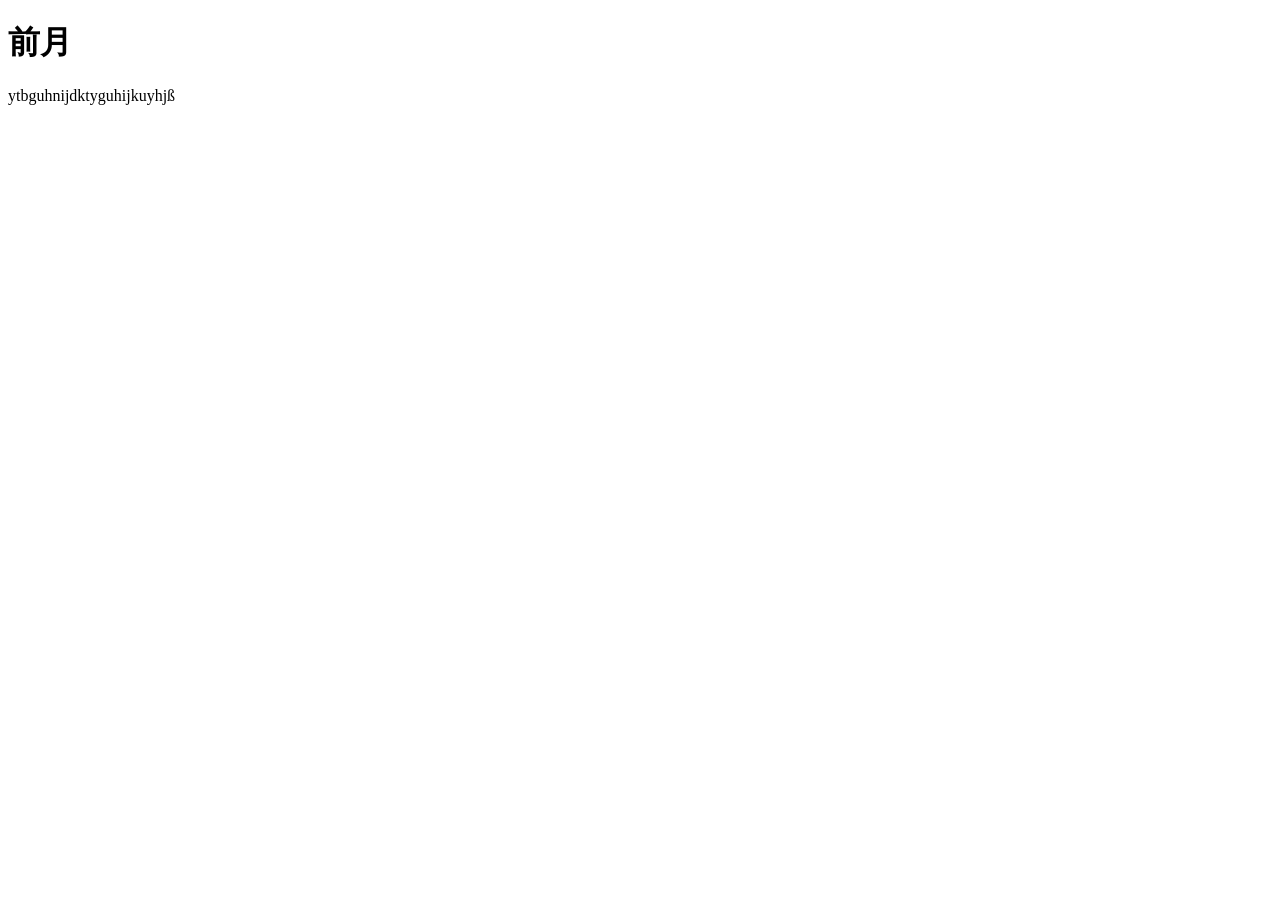
<file: 0714/index.html>
<!DOCTYPE html>
<html lang="en">
<head>
    <meta charset="UTF-8">
    <meta name="viewport" content="width=device-width, initial-scale=1.0">
    <title>Document</title>
</head>
<body>
    <script>
        let now;
        now = new Date();
        check = now.getDate();
        if(check <=15){
            document.write("<h1>","前月","</h1>")
        }else{
            document.write("<h1>","後月","</h1>")
        }
    </script>
</body>
</html>ytbguhnijdktyguhijkuyhjß
</file>
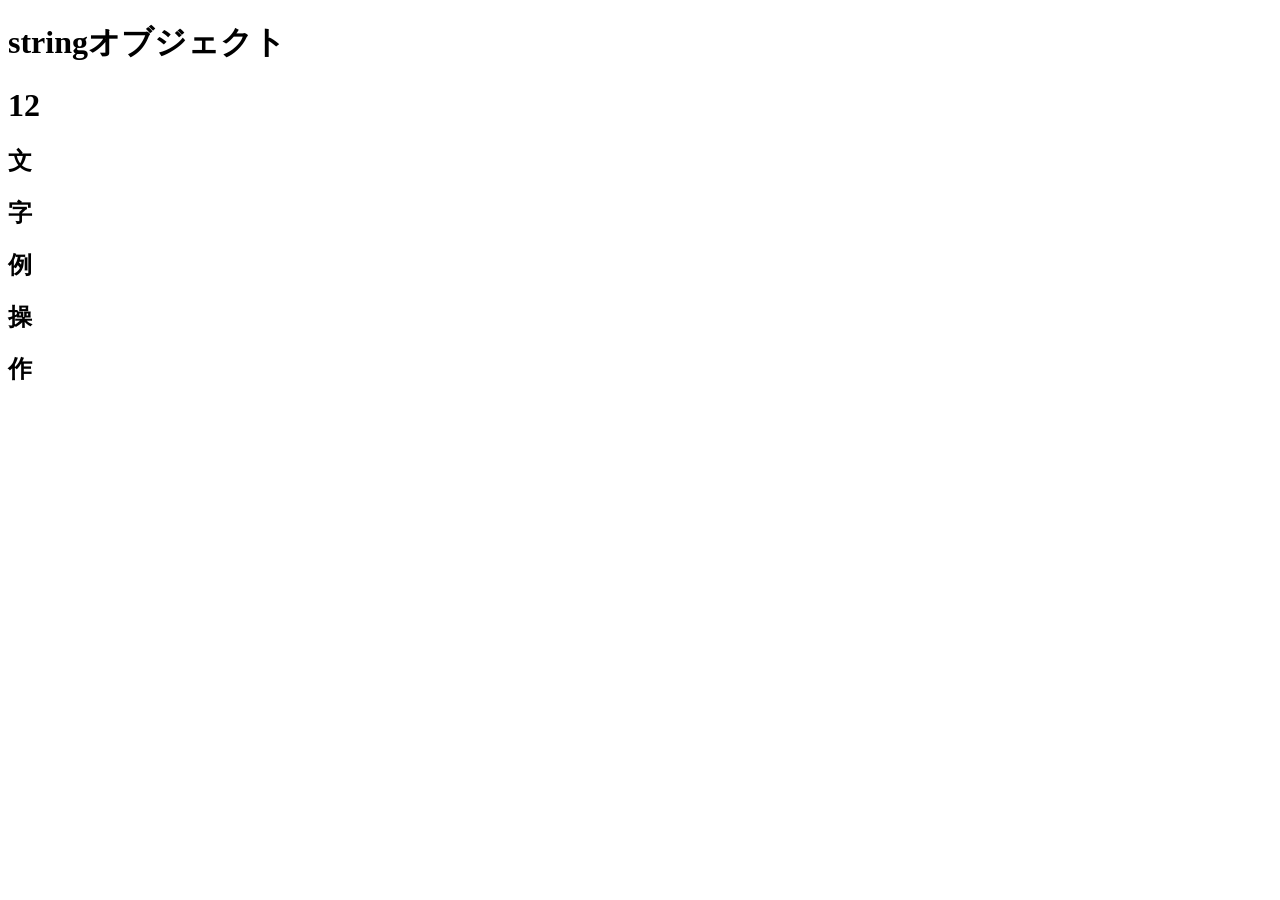
<file: 0714/0715/index.html>
<!DOCTYPE html>
<html lang="en">
<head>
    <meta charset="UTF-8">
    <meta name="viewport" content="width=device-width, initial-scale=1.0">
    <title>Document</title>
</head>
<body>
    <script>
        let strl = new String("stringオブジェクト");
        document.write("<h1>", strl,"</h1>");
        document.write("<h1>", strl.length,"</h1>");
        let str2 = new String("文字例操作"); 
        for(let i = 0; i <= (str2.length -1); i++){
            document.write("<h2>",str2.charAt(i),"</h2>");
        }
        
    </script>
</body>
</html>
</file>
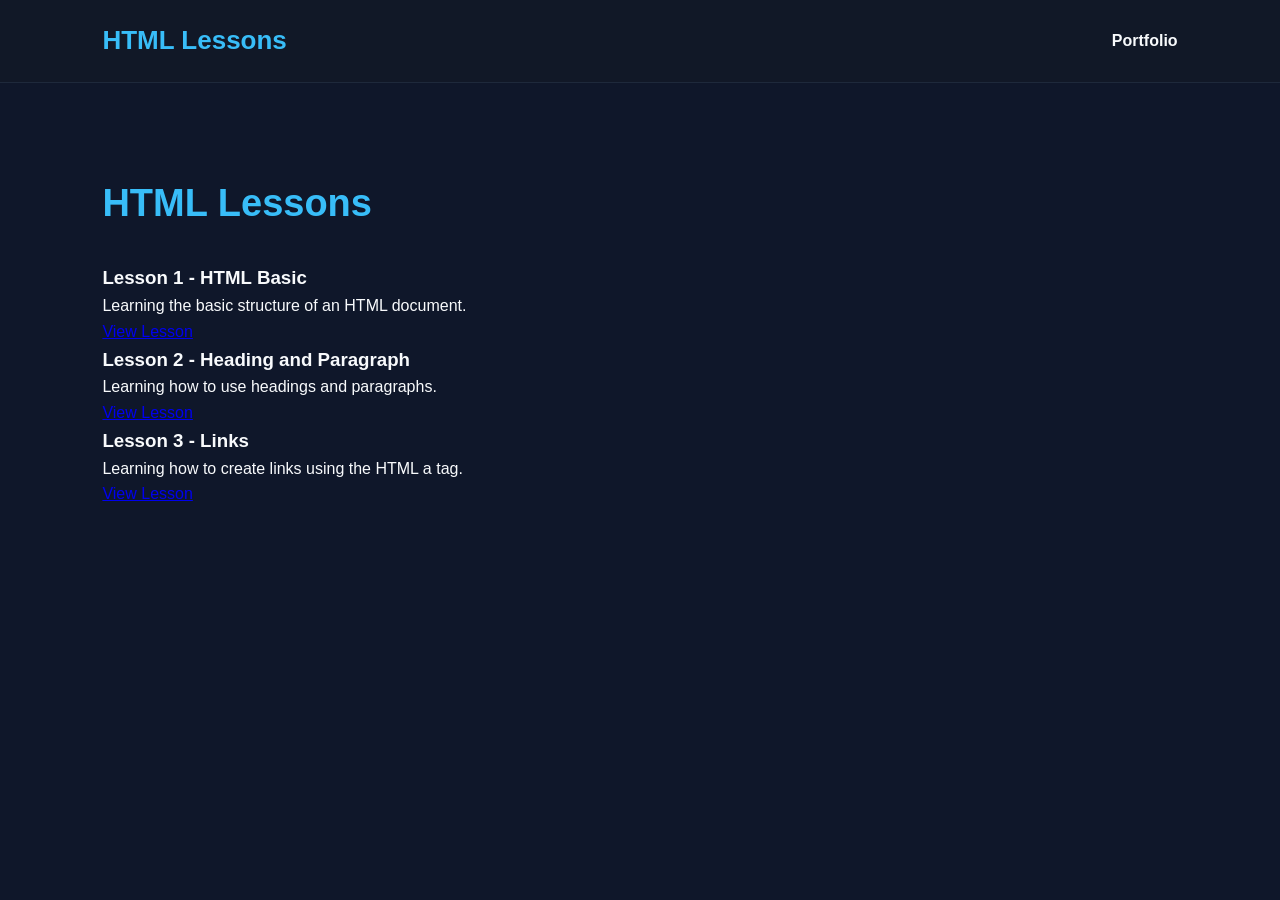
<file: html.html>
<!DOCTYPE html>
<html lang="en">

<head>
    <meta charset="UTF-8">
    <meta name="viewport" content="width=device-width, initial-scale=1.0">

    <title>HTML Lessons</title>

    <link rel="stylesheet" href="style.css">
</head>

<body>

    <header>

        <h1>HTML Lessons</h1>

        <nav>
            <a href="index.html">Portfolio</a>
        </nav>

    </header>

    <main>

        <section id="html-lessons">

            <h2>HTML Lessons</h2>

            <div class="lesson">

                <h3>Lesson 1 - HTML Basic</h3>

                <p>
                    Learning the basic structure of an HTML document.
                </p>

                <a href="html=lesson1.html">
                    View Lesson
                </a>

            </div>

            <div class="lesson">

                <h3>Lesson 2 - Heading and Paragraph</h3>

                <p>
                    Learning how to use headings and paragraphs.
                </p>

                <a href="html=lesson2.html">
                    View Lesson
                </a>

            </div>

            <div class="lesson">

                <h3>Lesson 3 - Links</h3>

                <p>
                    Learning how to create links using the HTML a tag.
                </p>

                <a href="html=lesson3.html">
                    View Lesson
                </a>

            </div>

        </section>

    </main>

</body>

</html>
</file>
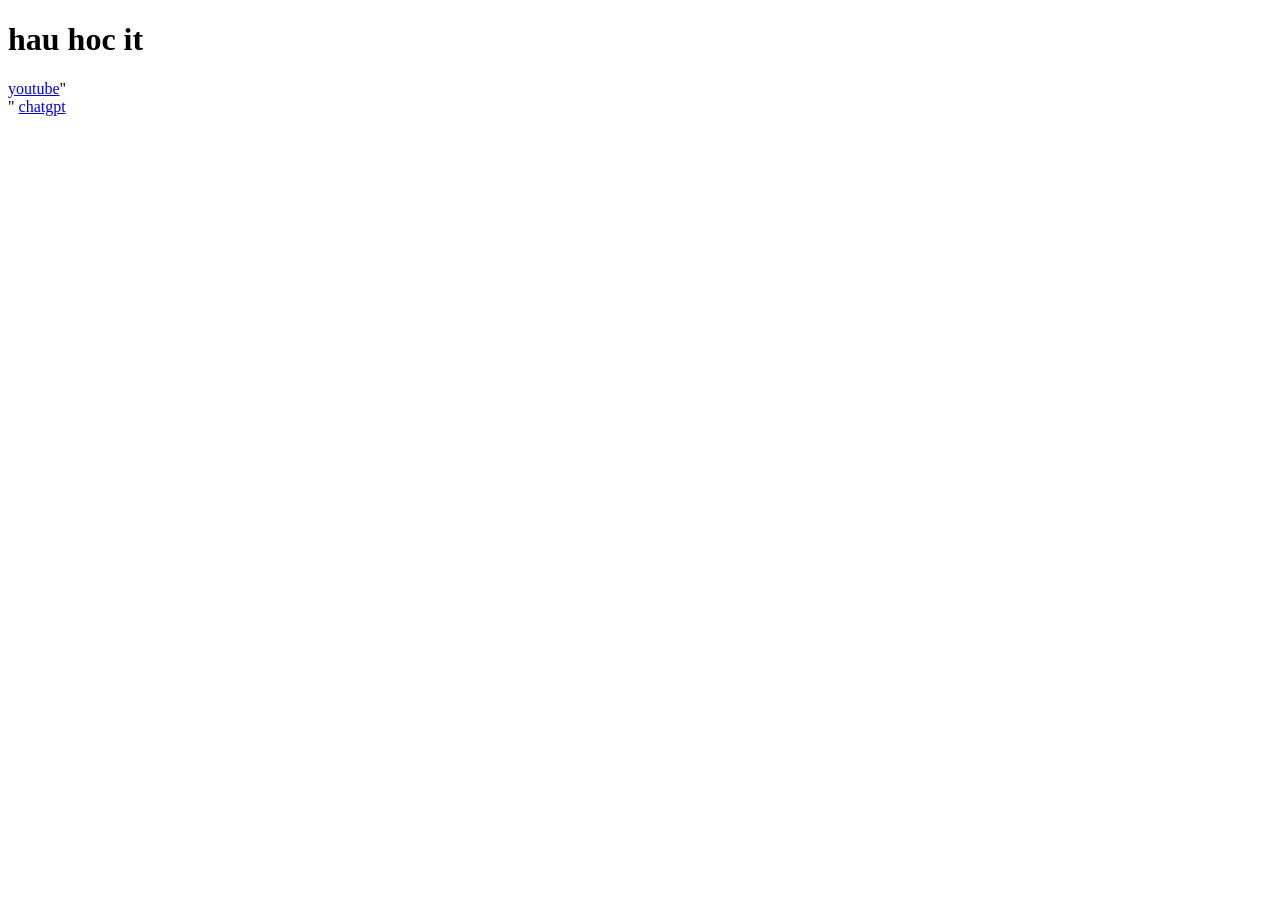
<file: html=lesson1.html>
<!DOCTYPE html>
<html lang="en">

<head>
    <meta charset="UTF-8">
    <title>HTML Lesson 1</title>
</head>

<body>
    <header>
        <h1> hau hoc it</h1>
        <nav>
            <a href="https://www.youtube.com/watch?v=oph8XwyFPEQ&list=RD1PycREBTlcc&index=2">youtube</a>"<br>"
            <a href="https://chatgpt.com/c/6aa5709d-4400-83e8-a575-a5b5c95f1a16">chatgpt</a>

        </nav>
    </header>

    

</body>

</html>
</file>
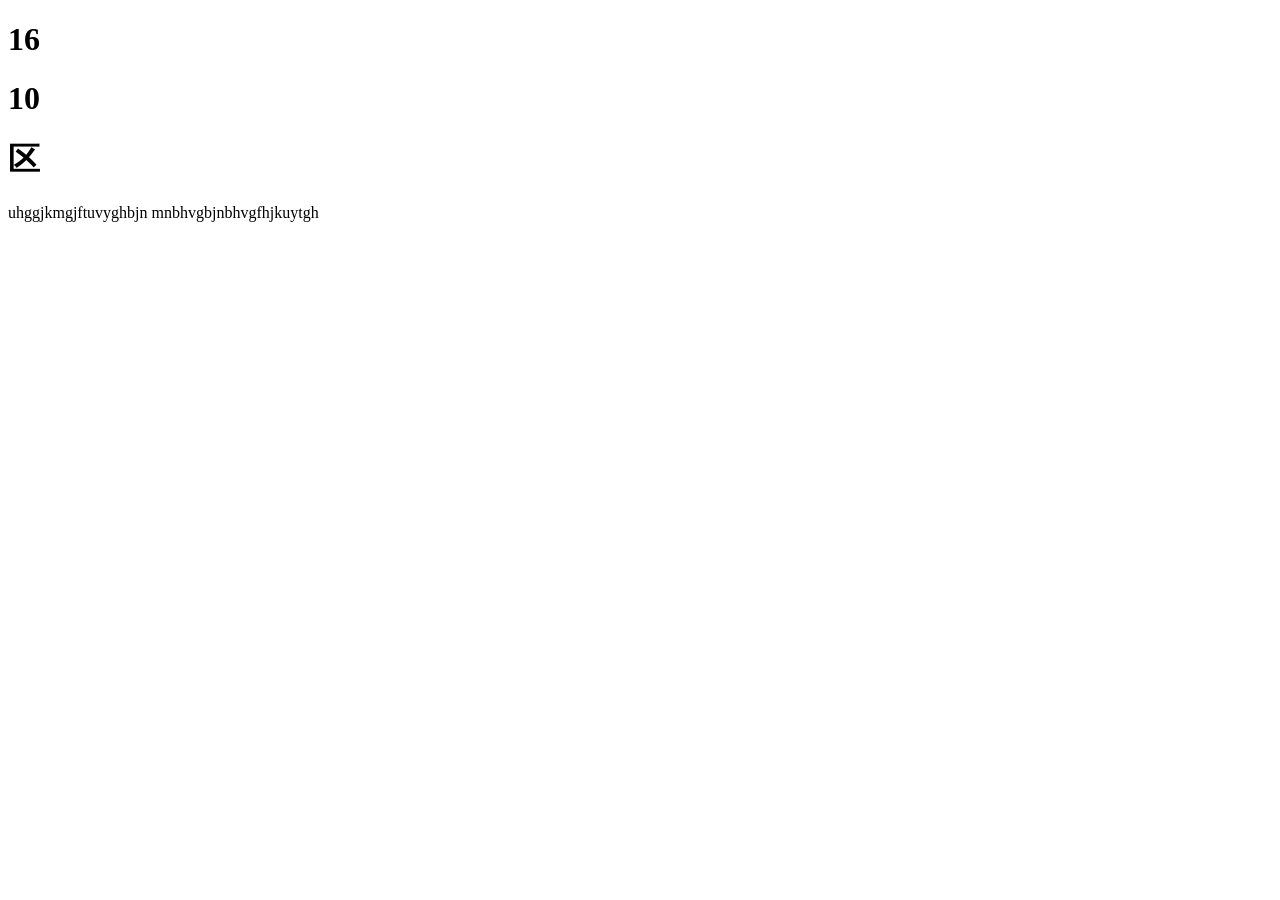
<file: 0714/hau.html>
<!DOCTYPE html>
<html lang="en">
<head>
    <meta charset="UTF-8">
    <meta name="viewport" content="width=device-width, initial-scale=1.0">
    <title>Document</title>
</head>
<body>
    <script>
        let num1 =10;
        let num2=15;
        let num3 = 16;
        document.write("<h1>" , Math.max(num1,num2,num3),"</h1>");
        document.write("<h1>",Math.min(num1,num2,num3),"</h1>");
    </script>
    <script>
        let random = Math.random();
        if(random < 0.33){
            document.write("<h1>", "大吉","</h1>");

        }else if(random < 0.66){
            document.write("<h1>", "吉","</h1>");

        }else{
            document.write("<h1>", "区","</h1>");
        }
    </script>
</body>
</html>uhggjkmgjftuvyghbjn mnbhvgbjnbhvgfhjkuytgh
</file>
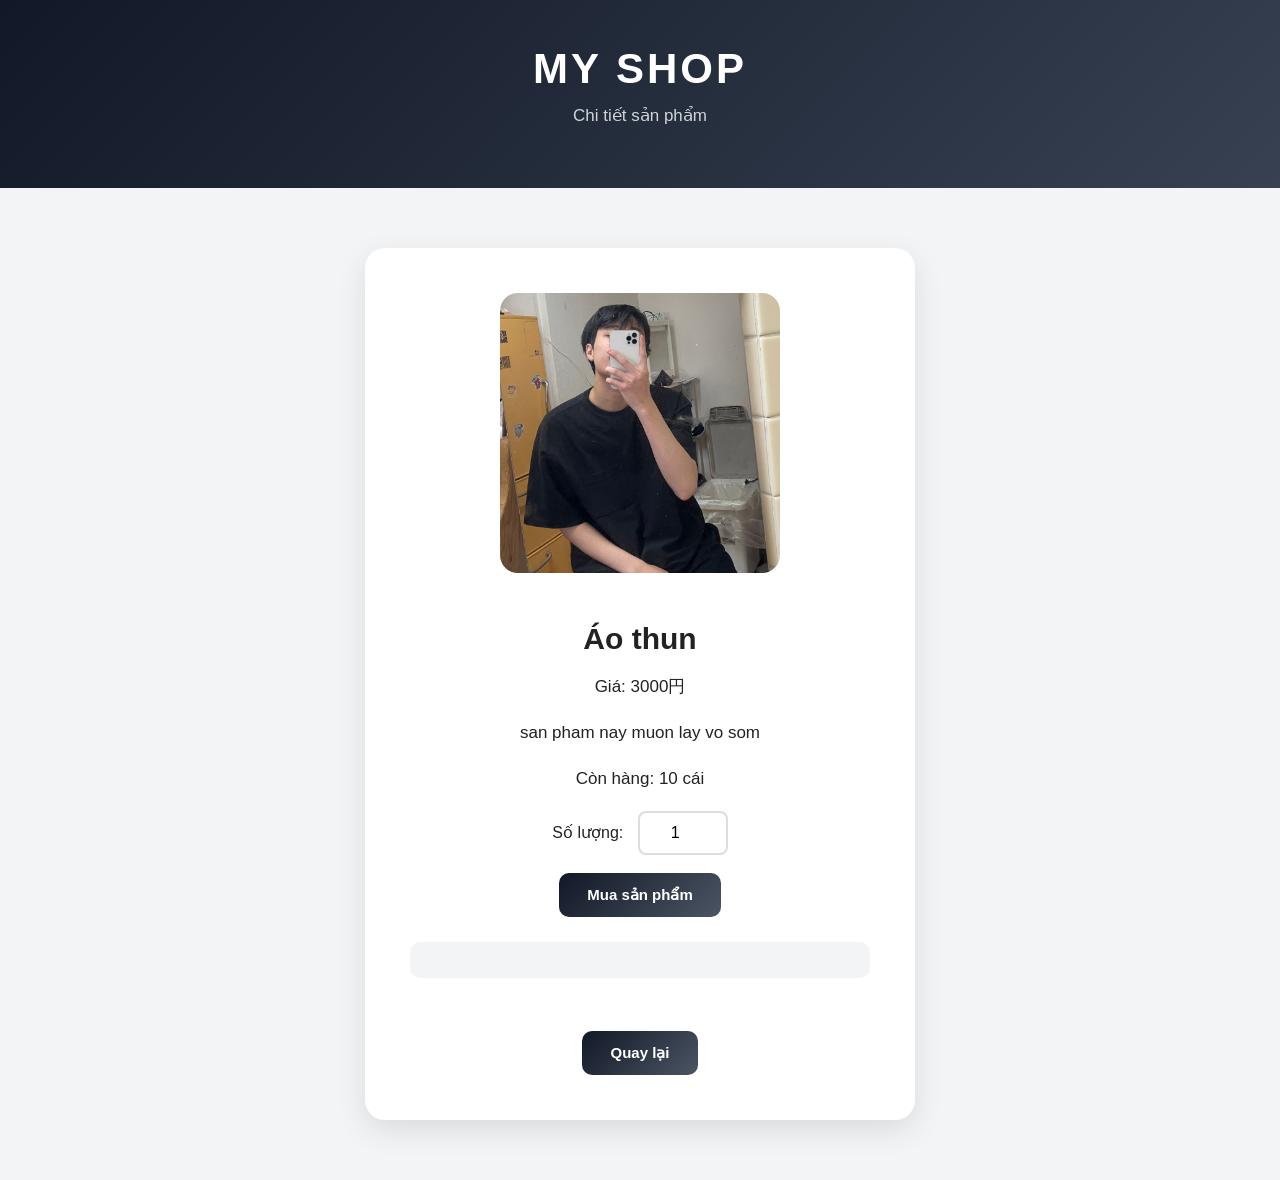
<file: MY SHOP/product1.html>
<!DOCTYPE html>
<html lang="en">

<head>
    <meta charset="UTF-8">
    <meta name="viewport" content="width=device-width, initial-scale=1.0">

    <title>Áo thun - MY SHOP</title>

    <link rel="stylesheet" href="css/style.css">
</head>

<body>

    <header>
        <h1>MY SHOP</h1>
        <p>Chi tiết sản phẩm</p>
    </header>


    <main>

        <section class="product-detail">

            <!-- Hình sản phẩm -->
            <img src="images/hau1.jpg" alt="Áo thun">


            <!-- Tên sản phẩm -->
            <h2>Áo thun</h2>


            <!-- Giá -->
            <p>Giá: 3000円</p>


            <!-- Mô tả -->
            <p>
                san pham nay muon lay vo som
            </p>


            <!-- Số lượng trong kho -->
           <p>Còn hàng: <span id="stock">10</span> cái</p>


            <!-- Nhập số lượng muốn mua -->
            <label for="quantity">
                Số lượng:
            </label>

            <input
                type="number"
                id="quantity"
                min="1"
                max="10"
                value="1"
            >


            <br><br>


            <!-- Nút mua hàng -->
            <button onclick="buyProduct()">
    Mua sản phẩm
</button>
<p id="result"></p>


            <br><br>


            <!-- Quay lại trang chủ -->
            <button onclick="history.back()">
                Quay lại
            </button>

        </section>

    </main>
    <script>

    let price = 3000;
    let stock = 10;


    function buyProduct() {

        let quantity = Number(
            document.getElementById("quantity").value
        );


        if (quantity <= 0) {

            document.getElementById("result").innerHTML =
                "Vui lòng nhập số lượng.";

            return;
        }


        if (quantity > stock) {

            document.getElementById("result").innerHTML =
                "Không đủ hàng trong kho.";

            return;
        }


        let total = quantity * price;


        stock = stock - quantity;


        document.getElementById("stock").innerHTML = stock;


        document.getElementById("result").innerHTML =
            "Bạn đã mua " + quantity + " cái<br>" +
            "Tổng tiền: " + total + "円";

    }

</script>

</body>


</html>
</file>
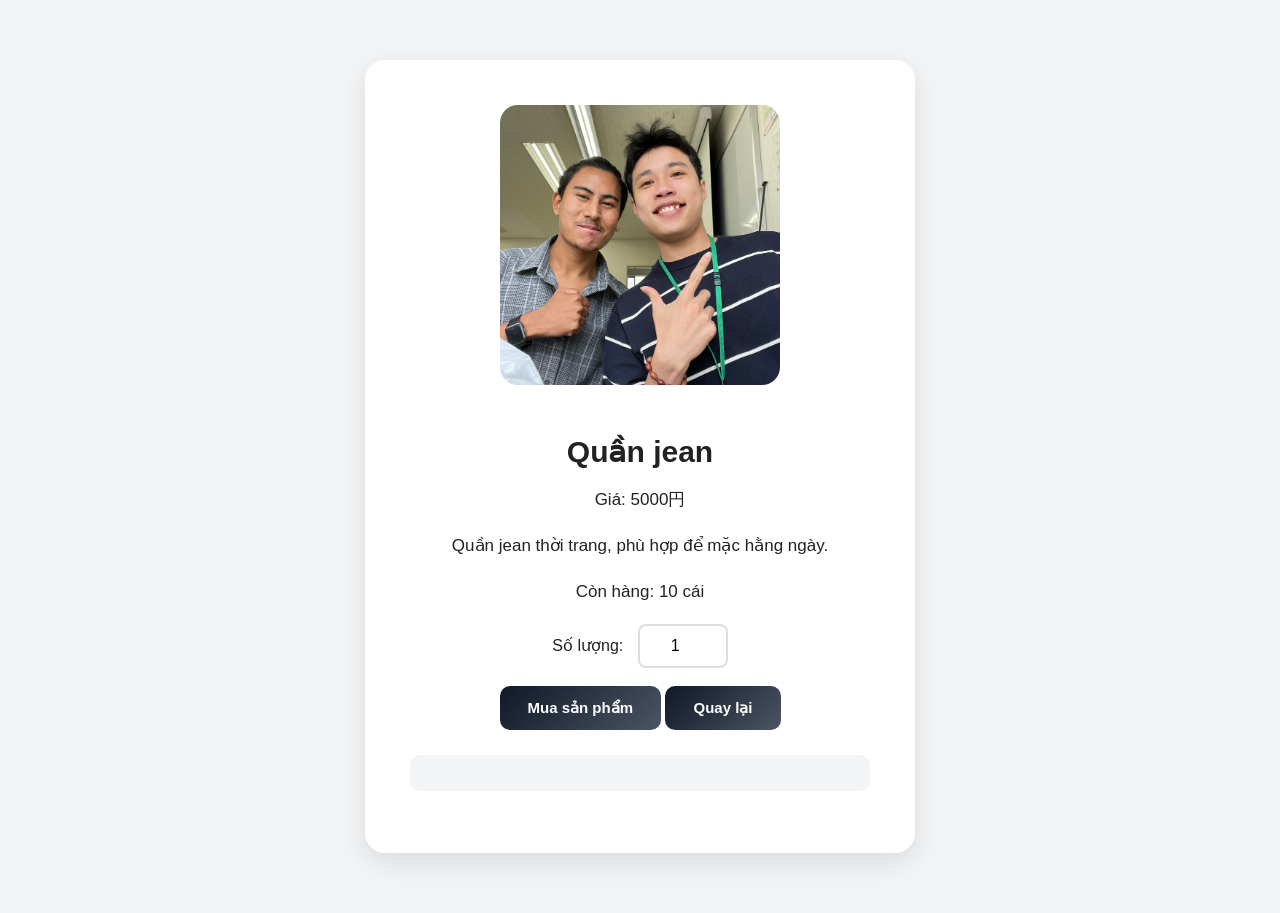
<file: MY SHOP/product2.html>
<!DOCTYPE html>
<html lang="en">

<head>
    <meta charset="UTF-8">
    <meta name="viewport" content="width=device-width, initial-scale=1.0">

    <title>Quần jean - MY SHOP</title>

    <link rel="stylesheet" href="css/style.css">
</head>

<body>

    <div class="product-detail">

        <img src="images/hau2.jpg" alt="Quần jean">

        <h2>Quần jean</h2>

        <p>Giá: 5000円</p>

        <p>
            Quần jean thời trang, phù hợp để mặc hằng ngày.
        </p>

        <p>
            Còn hàng: <span id="stock">10</span> cái
        </p>

        <label>
            Số lượng:
        </label>

        <input
            type="number"
            id="quantity"
            min="1"
            max="10"
            value="1"
        >

        <br><br>

        <button onclick="buyProduct()">
            Mua sản phẩm
        </button>

        <button onclick="history.back()">
            Quay lại
        </button>

        <p id="result"></p>

    </div>


    <script>

        let price = 5000;

        let stock = 10;


        function buyProduct() {

            let quantity = Number(
                document.getElementById("quantity").value
            );


            if (quantity <= 0) {

                document.getElementById("result").innerHTML =
                    "Vui lòng nhập số lượng.";

                return;
            }


            if (quantity > stock) {

                document.getElementById("result").innerHTML =
                    "Không đủ hàng trong kho.";

                return;
            }


            let total = quantity * price;


            stock = stock - quantity;


            document.getElementById("stock").innerHTML =
                stock;


            document.getElementById("result").innerHTML =
                "Bạn đã mua " + quantity + " cái<br>" +
                "Tổng tiền: " + total + "円";

        }

    </script>

</body>

</html>
</file>
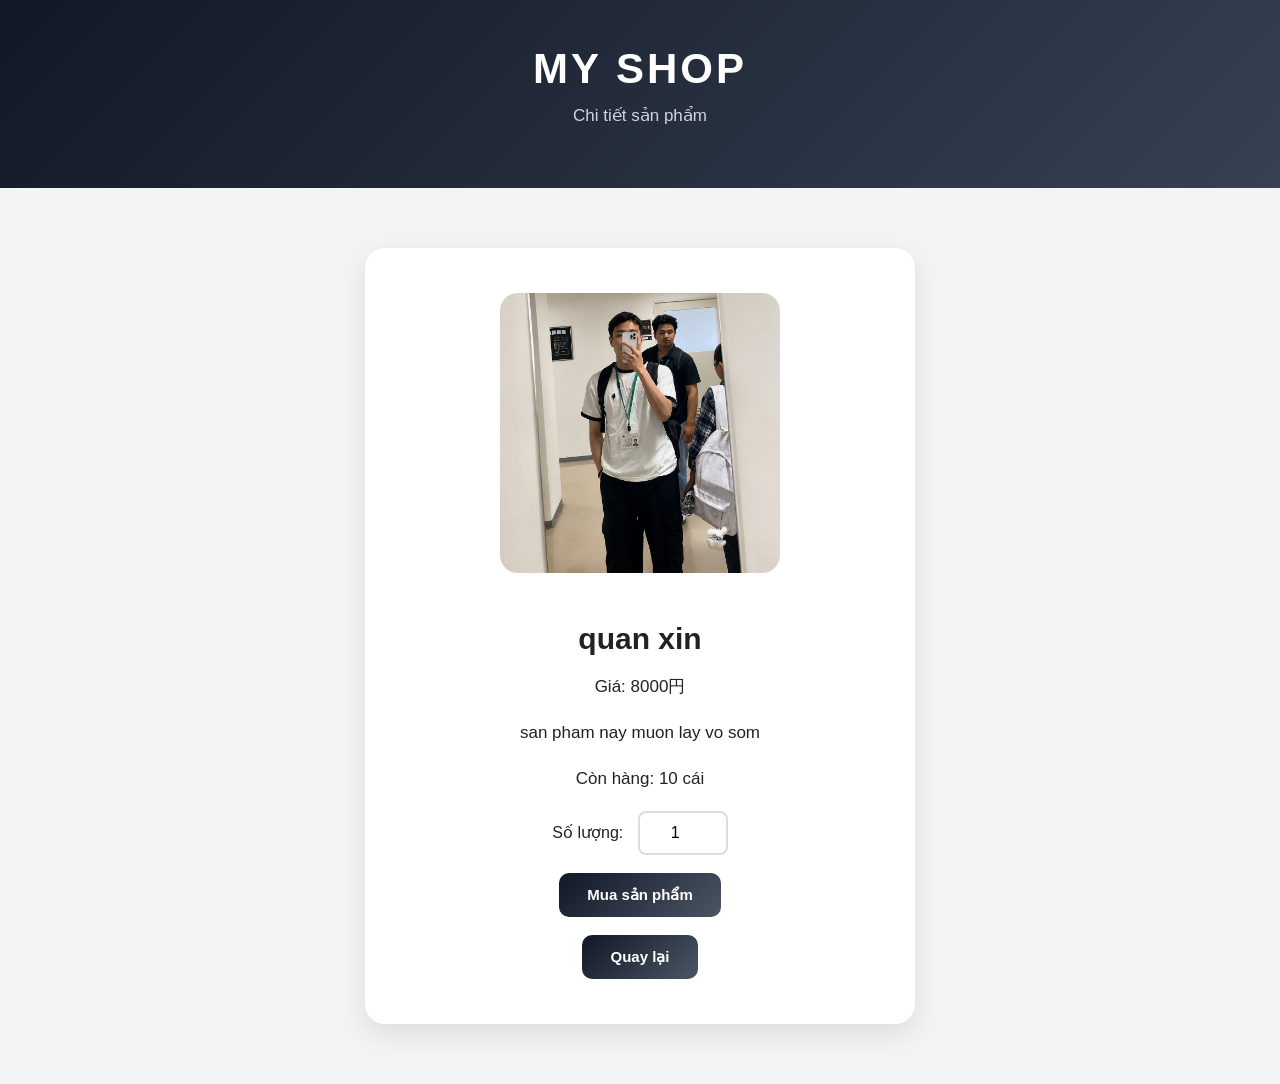
<file: MY SHOP/product3.html>
<!DOCTYPE html>
<html lang="en">

<head>
    <meta charset="UTF-8">
    <meta name="viewport" content="width=device-width, initial-scale=1.0">

    <title>Áo thun - MY SHOP</title>

    <link rel="stylesheet" href="css/style.css">
</head>

<body>

    <header>
        <h1>MY SHOP</h1>
        <p>Chi tiết sản phẩm</p>
    </header>


    <main>

        <section class="product-detail">

            <!-- Hình sản phẩm -->
            <img src="images/hau3.jpg" alt="quan xin">


            <!-- Tên sản phẩm -->
            <h2>quan xin</h2>


            <!-- Giá -->
            <p>Giá: 8000円</p>


            <!-- Mô tả -->
            <p>
                san pham nay muon lay vo som
            </p>


            <!-- Số lượng trong kho -->
            <p>Còn hàng: 10 cái</p>


            <!-- Nhập số lượng muốn mua -->
            <label for="quantity">
                Số lượng:
            </label>

            <input
                type="number"
                id="quantity"
                min="1"
                max="10"
                value="1"
            >


            <br><br>


            <!-- Nút mua hàng -->
            <button onclick="buyProduct()">
    Mua sản phẩm
</button>


            <br><br>


            <!-- Quay lại trang chủ -->
            <button onclick="history.back()">
                Quay lại
            </button>

        </section>

    </main>
    <script>

    function buyProduct() {

        let quantity = document.getElementById("quantity").value;

        let price = 8000;

        let total = quantity * price;

        document.write("Bạn đã mua: " + quantity + " cái<br>");
        document.write("Tổng tiền: " + total + "円");

    }

</script>

</body>


</html>
</file>
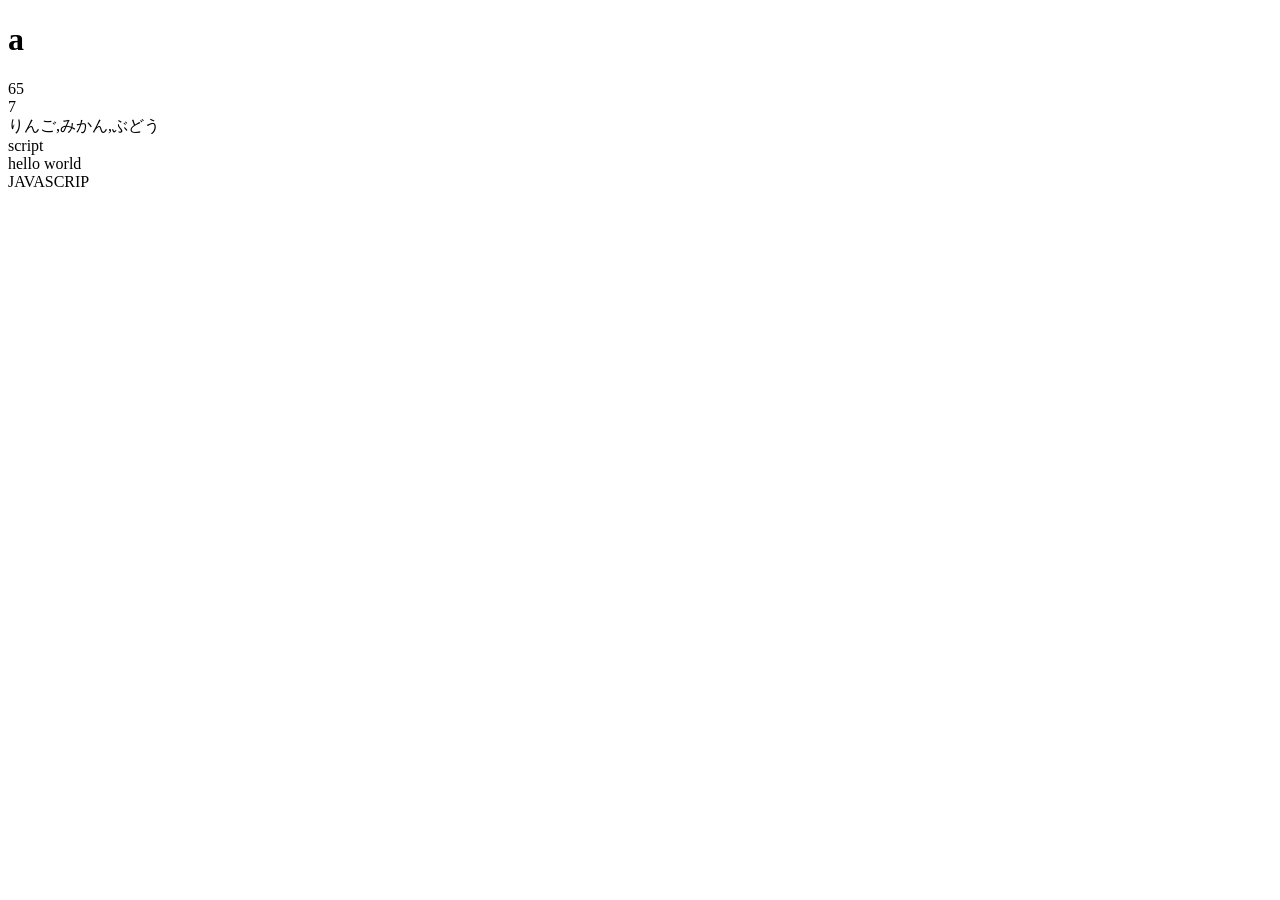
<file: 0714/0715/index2.html>
<!DOCTYPE html>
<html lang="en">
<head>
    <meta charset="UTF-8">
    <meta name="viewport" content="width=>, initial-scale=1.0">
    <title>Document</title>
</head>
<body>
    <script>
    let str = "javascript";
    document.write("<h1>", str.charAt(3), "</h1>");
</script>

<script>
    let stt = "ABC";
    document.write(stt.charCodeAt(0), "<br>");
</script>

<script>
    let strr = "I like JavaScript.";
    document.write(strr.indexOf("JavaScript"), "<br>");
</script>

<script>
    let fruits = "りんご,みかん,ぶどう";
    document.write(fruits.split(","),"<br>");
</script>
<script>
    let strrr = "javascript";
    document.write(strrr.substring(4,  10),"<br>");
</script>
<script>
    let trrr = "HELLO WORLD";
    document.write(trrr.toLowerCase(),"<br>");
</script>
<script>
    let hau = "javascrip";
    document.write(hau.toUpperCase());
</script>
</body>
</html>
</file>
<file: style.css>
* {
    margin: 0;
    padding: 0;
    box-sizing: border-box;
}

html {
    scroll-behavior: smooth;
}

body {
    font-family: Arial, sans-serif;
    background: #0f172a;
    color: #f8fafc;
    line-height: 1.6;
}

/* ==================== HEADER ==================== */

header {
    display: flex;
    justify-content: space-between;
    align-items: center;

    padding: 20px 8%;

    background: #111827;
    border-bottom: 1px solid #1e293b;

    position: sticky;
    top: 0;
    z-index: 100;
}

header h1 {
    font-size: 26px;
    color: #38bdf8;
}

nav {
    display: flex;
    gap: 25px;
}

nav a {
    text-decoration: none;
    color: #f8fafc;
    font-weight: bold;
    transition: 0.3s;
}

nav a:hover {
    color: #38bdf8;
}

/* ==================== HOME ==================== */

#home {
    min-height: 90vh;

    display: flex;
    justify-content: center;
    align-items: center;

    background: #0f172a;

    padding: 80px 8%;
}

.home-content {
    width: 100%;
    max-width: 1100px;

    display: flex;
    justify-content: space-between;
    align-items: center;

    gap: 60px;
}

.home-text {
    flex: 1;
    text-align: left;
}

.home-text p:first-child {
    font-size: 20px;
    color: #94a3b8;
}

.home-text h2 {
    font-size: 56px;
    margin: 10px 0;

    color: #f8fafc;
}

.home-text p:nth-child(3) {
    font-size: 20px;
    color: #38bdf8;
}

/* ==================== HOME IMAGE ==================== */

.home-image {
    flex: 0 0 380px;

    display: flex;
    justify-content: center;
}

.home-image img {
    width: 320px;
    height: 420px;

    object-fit: cover;

    border-radius: 10px;

    border: 4px solid #38bdf8;

    box-shadow: 0 0 30px rgba(56, 189, 248, 0.3);
}

/* ==================== HOME BUTTONS ==================== */

.home-buttons {
    display: flex;
    gap: 15px;
    margin-top: 25px;
}

.home-buttons a {
    display: inline-block;

    padding: 14px 28px;

    background: #2563eb;
    color: white;

    text-decoration: none;

    border-radius: 8px;

    font-weight: bold;

    transition: 0.3s;
}

.home-buttons a:hover {
    background: #38bdf8;
    transform: translateY(-3px);
}

/* ==================== SECTION ==================== */

section {
    padding: 90px 8%;
    min-height: 400px;
}

section h2 {
    font-size: 38px;
    margin-bottom: 30px;
    color: #38bdf8;
}

/* ==================== ABOUT ==================== */

#about {
    background: #111827;
}

#about p {
    max-width: 800px;
    font-size: 18px;
    color: #cbd5e1;
}

/* ==================== SKILLS ==================== */

#skills {
    background: #0f172a;
}

#skills p {
    display: inline-block;

    padding: 12px 20px;
    margin: 8px;

    background: #1e293b;

    border: 1px solid #334155;

    border-radius: 8px;

    color: #f8fafc;

    font-weight: bold;

    transition: 0.3s;
}

#skills p:hover {
    border-color: #38bdf8;
    transform: translateY(-3px);
}

/* ==================== PROJECTS ==================== */

#projects {
    background: #111827;
}

#projects p {
    color: #cbd5e1;
    font-size: 18px;
}

/* ==================== CONTACT ==================== */

#contact {
    background: #0f172a;
}

#contact p {
    color: #cbd5e1;
    font-size: 18px;
}

.contact-links {
    display: flex;
    gap: 20px;
    margin-top: 25px;
}

.contact-links a {
    display: inline-block;

    padding: 12px 25px;

    background: #2563eb;
    color: white;

    text-decoration: none;

    border-radius: 8px;

    font-weight: bold;

    transition: 0.3s;
}

.contact-links a:hover {
    background: #38bdf8;
    transform: translateY(-3px);
}

/* ==================== MOBILE ==================== */

@media (max-width: 768px) {

    header {
        flex-direction: column;
        gap: 15px;
        padding: 20px 5%;
    }

    nav {
        gap: 15px;
        flex-wrap: wrap;
        justify-content: center;
    }

    #home {
        padding: 70px 5%;
    }

    .home-content {
        flex-direction: column;
        text-align: center;
    }

    .home-text {
        text-align: center;
    }

    .home-text h2 {
        font-size: 40px;
    }

    .home-image {
        flex: none;
    }

    .home-image img {
        width: 260px;
        height: 340px;
    }

    .home-buttons {
        justify-content: center;
        flex-wrap: wrap;
    }

    section {
        padding: 70px 5%;
    }

    section h2 {
        font-size: 32px;
    }
}
</file>
<file: MY SHOP/css/style.css>
/* =========================
   CÀI ĐẶT CHUNG
========================= */

* {
    box-sizing: border-box;
}

body {
    margin: 0;
    font-family: Arial, sans-serif;
    background-color: #f3f4f6;
    color: #222;
}


/* =========================
   HEADER
========================= */

header {
    background: linear-gradient(135deg, #111827, #374151);
    color: white;
    text-align: center;
    padding: 45px 20px;
}

header h1 {
    margin: 0;
    font-size: 42px;
    letter-spacing: 3px;
}

header p {
    margin-top: 12px;
    font-size: 17px;
    color: #d1d5db;
}


/* =========================
   DANH SÁCH SẢN PHẨM
========================= */

.products {
    max-width: 1100px;
    margin: 0 auto;

    display: flex;
    justify-content: center;
    gap: 30px;

    padding: 60px 20px;

    flex-wrap: wrap;
}


/* =========================
   CARD SẢN PHẨM
========================= */

.product {
    width: 300px;

    padding: 25px;

    background-color: white;

    text-align: center;

    border-radius: 18px;

    box-shadow: 0 8px 25px rgba(0, 0, 0, 0.08);

    transition: all 0.3s ease;
}


/* Hiệu ứng khi đưa chuột vào */

.product:hover {
    transform: translateY(-10px);

    box-shadow: 0 15px 35px rgba(0, 0, 0, 0.15);
}


/* =========================
   HÌNH SẢN PHẨM
========================= */

.product img {
    width: 220px;
    height: 220px;

    object-fit: cover;

    border-radius: 15px;

    transition: transform 0.3s ease;
}


/* Khi đưa chuột vào hình */

.product:hover img {
    transform: scale(1.05);
}


/* =========================
   TÊN SẢN PHẨM
========================= */

.product h2 {
    margin-top: 22px;
    margin-bottom: 10px;

    font-size: 23px;
}


/* =========================
   GIÁ
========================= */

.product p {
    margin-bottom: 20px;

    font-size: 19px;

    font-weight: bold;
}


/* =========================
   TẤT CẢ NÚT
========================= */

button {
    padding: 13px 28px;

    border: none;

    border-radius: 10px;

    background: linear-gradient(135deg, #111827, #4b5563);

    color: white;

    font-size: 15px;

    font-weight: bold;

    cursor: pointer;

    transition: all 0.3s ease;
}


/* Hover nút */

button:hover {
    transform: translateY(-2px);

    box-shadow: 0 6px 15px rgba(0, 0, 0, 0.2);
}


/* Khi click */

button:active {
    transform: scale(0.96);
}


/* =========================
   TRANG CHI TIẾT SẢN PHẨM
========================= */

.product-detail {
    width: 550px;
    max-width: 90%;

    margin: 60px auto;

    padding: 45px;

    background-color: white;

    text-align: center;

    border-radius: 20px;

    box-shadow: 0 10px 30px rgba(0, 0, 0, 0.1);
}


/* =========================
   HÌNH TRANG CHI TIẾT
========================= */

.product-detail img {
    width: 280px;
    height: 280px;

    object-fit: cover;

    border-radius: 18px;

    margin-bottom: 20px;
}


/* =========================
   TÊN SẢN PHẨM
========================= */

.product-detail h2 {
    margin-bottom: 15px;

    font-size: 30px;
}


/* =========================
   THÔNG TIN SẢN PHẨM
========================= */

.product-detail p {
    font-size: 17px;

    line-height: 1.7;
}


/* =========================
   Ô NHẬP SỐ LƯỢNG
========================= */

#quantity {
    width: 90px;

    padding: 11px;

    margin-left: 10px;

    border: 2px solid #ddd;

    border-radius: 8px;

    font-size: 16px;

    text-align: center;

    outline: none;
}


/* Khi click vào ô số lượng */

#quantity:focus {
    border-color: #555;
}


/* =========================
   KẾT QUẢ MUA HÀNG
========================= */

#result {
    margin-top: 25px;

    padding: 18px;

    border-radius: 10px;

    background-color: #f3f4f6;

    font-size: 17px;

    font-weight: bold;
}


/* =========================
   MOBILE
========================= */

@media (max-width: 600px) {

    header {
        padding: 35px 15px;
    }

    header h1 {
        font-size: 32px;
    }

    .products {
        padding: 40px 15px;
    }

    .product {
        width: 100%;
        max-width: 330px;
    }

    .product-detail {
        padding: 30px 20px;
    }

    .product-detail img {
        width: 220px;
        height: 220px;
    }

}
</file>
